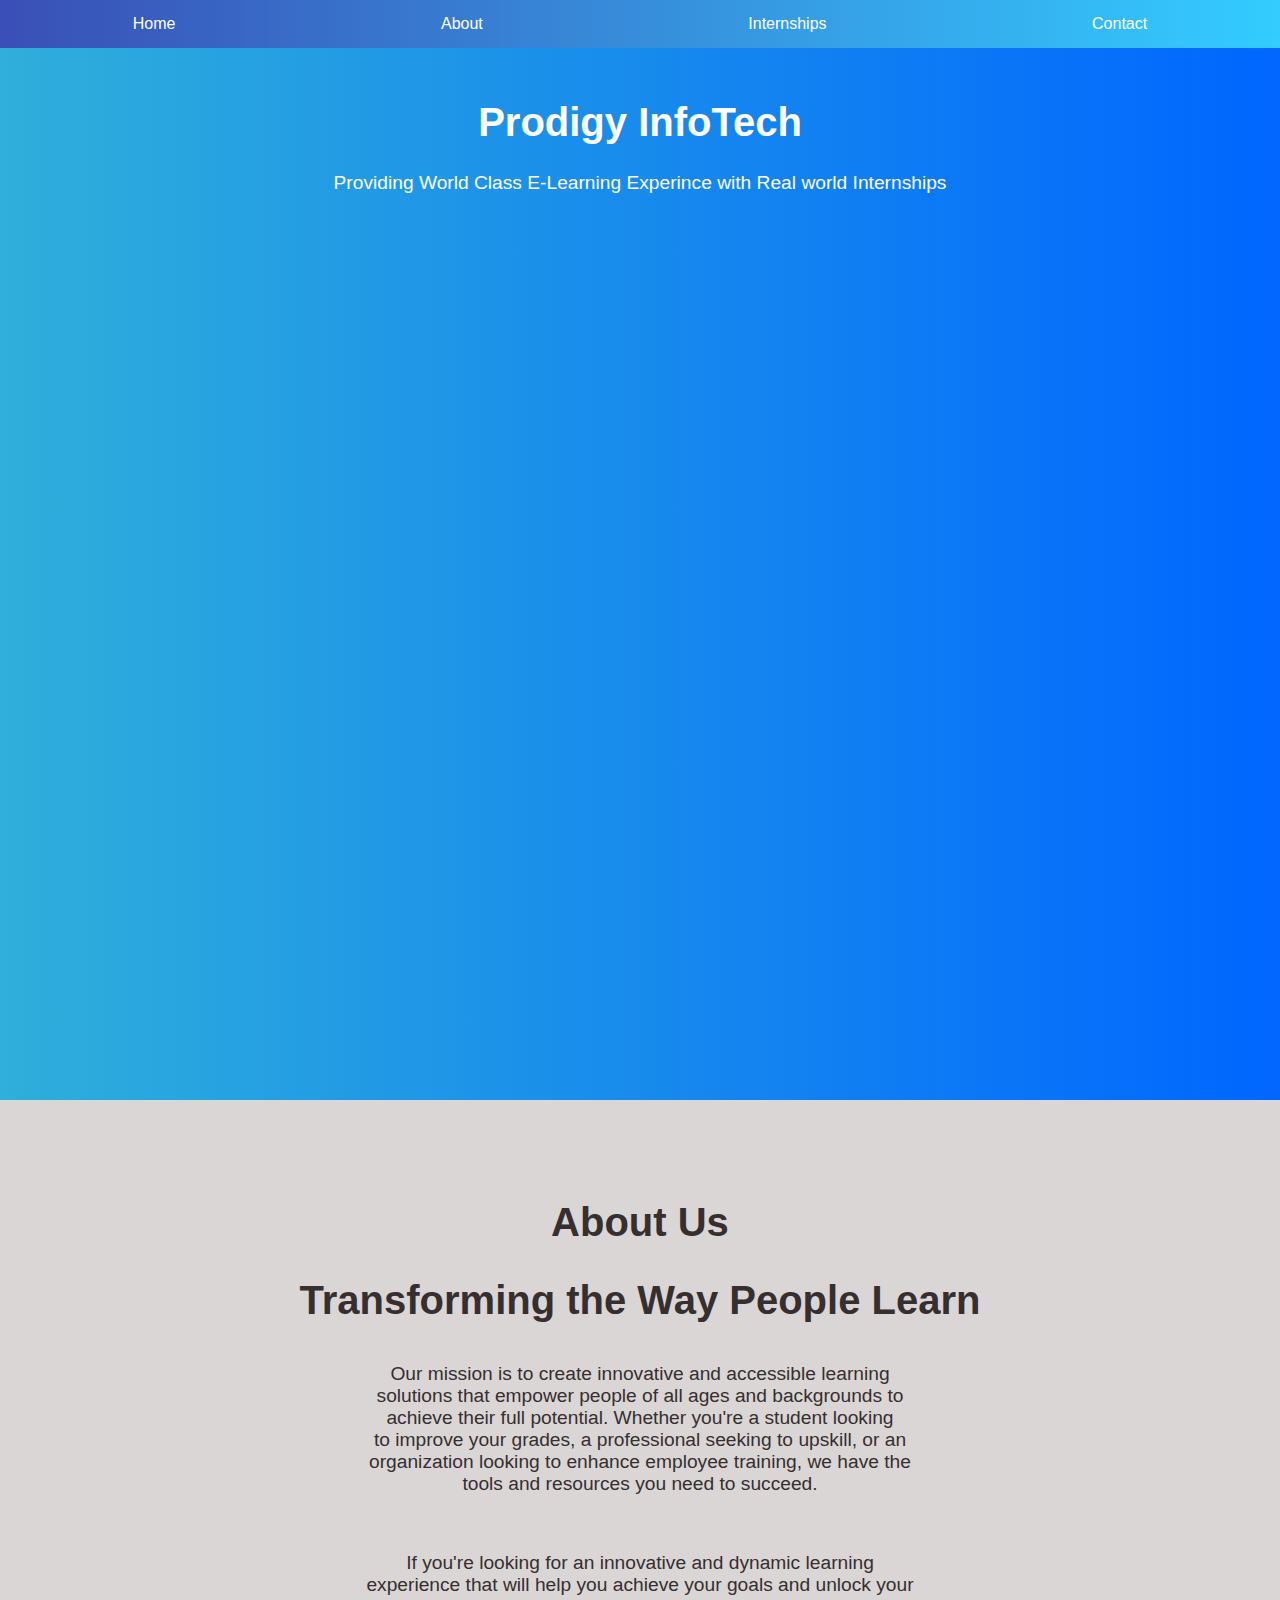
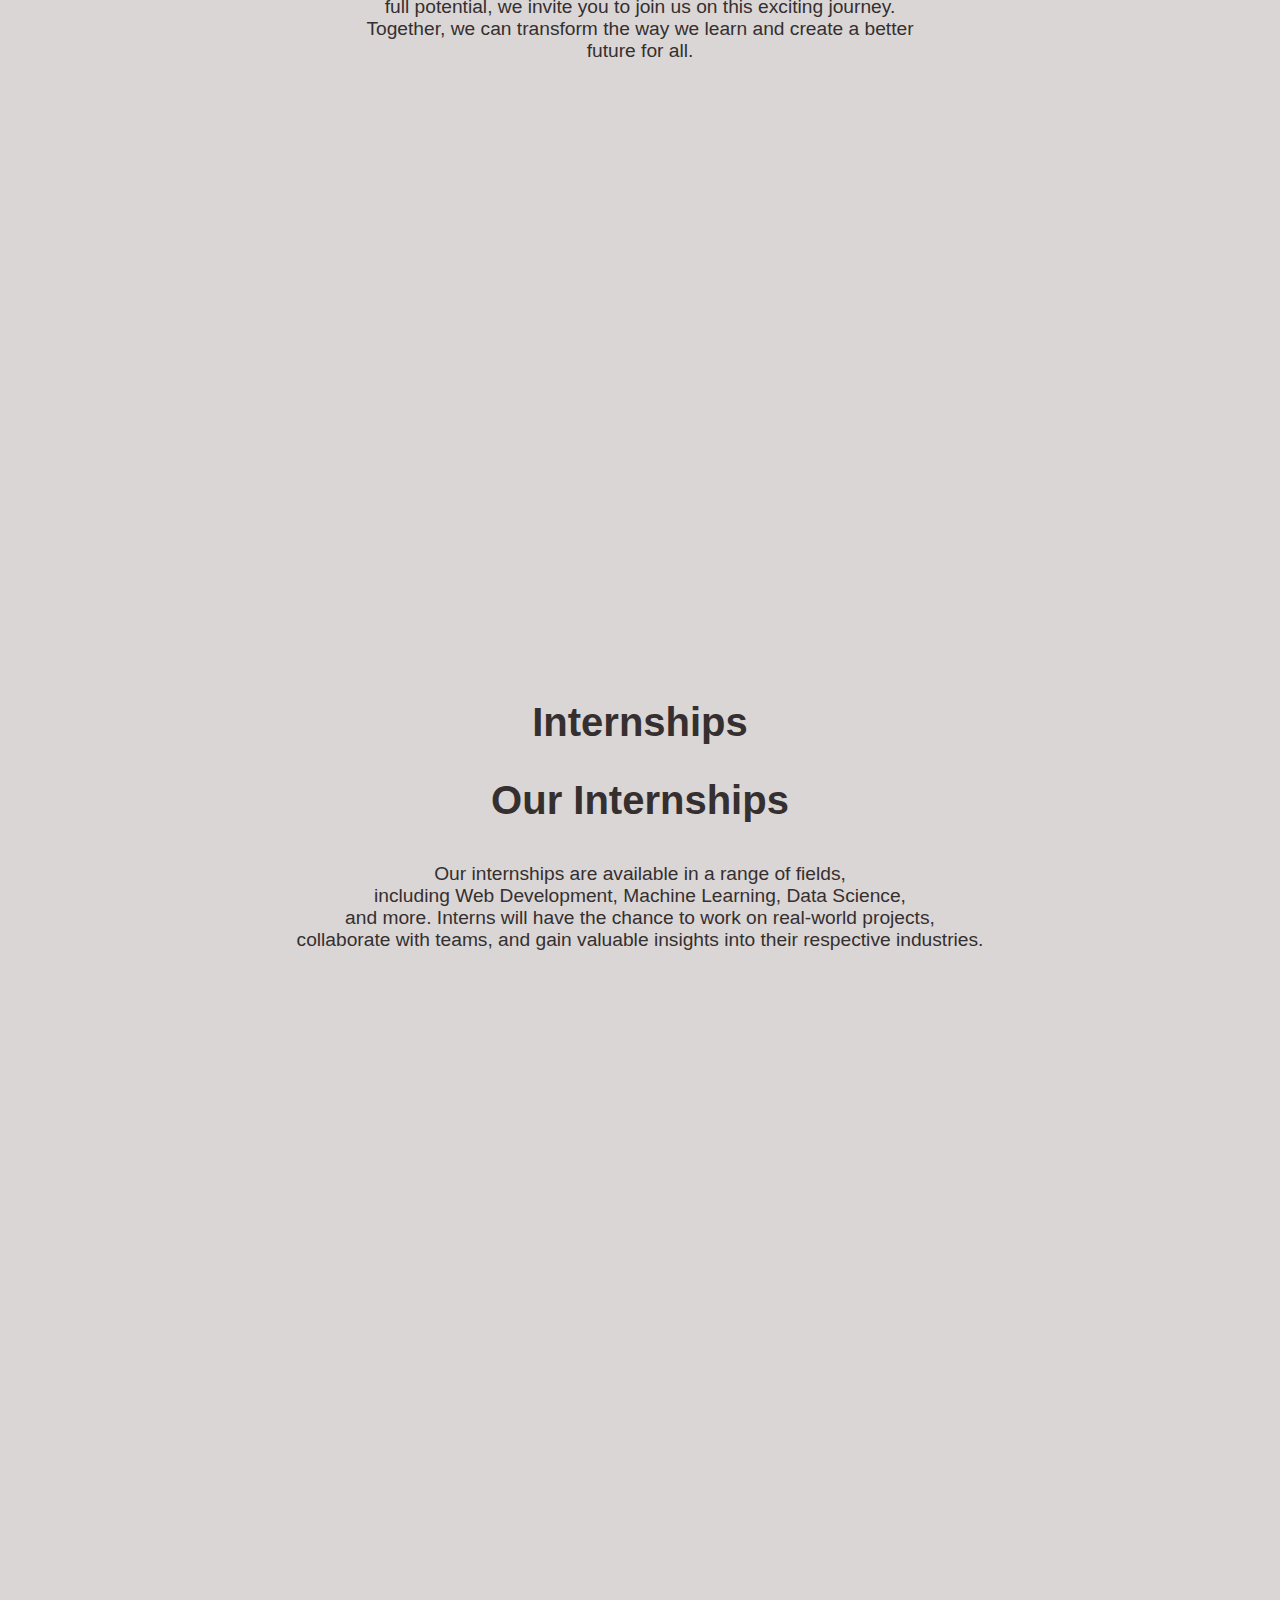
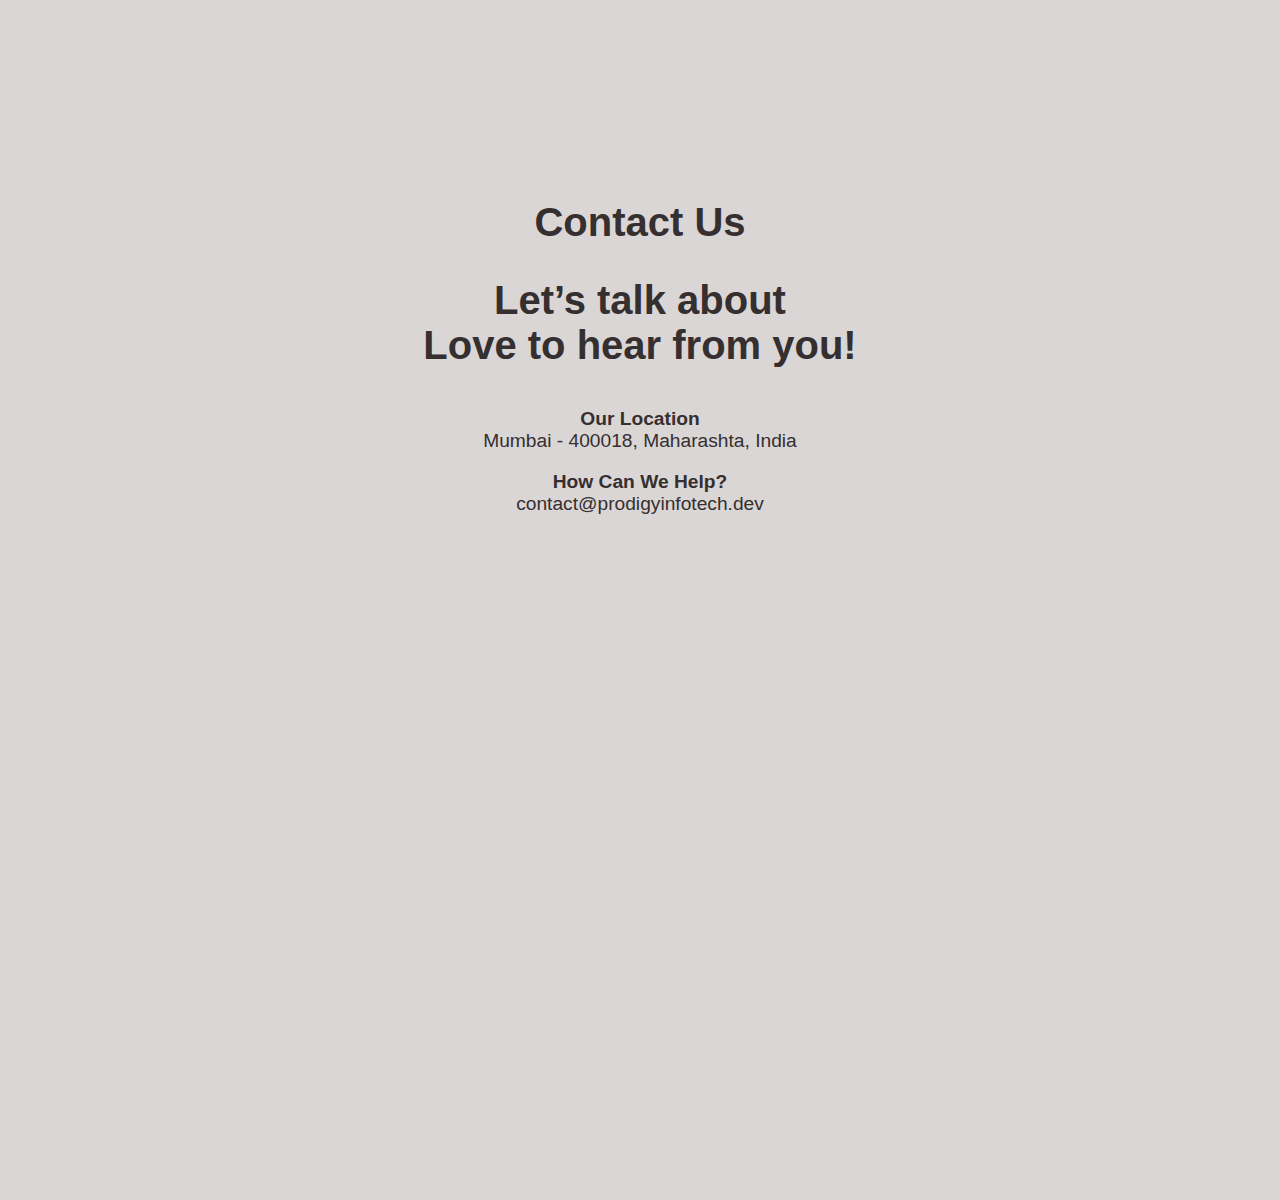
<file: WD-TASK1/index.html>
<!DOCTYPE html>
<html lang="en">
<head>
  <meta charset="UTF-8">
  <meta name="viewport" content="width=device-width, initial-scale=1.0">
  <title>Prodigy Infotech</title>
  <link rel="stylesheet" href="styles.css">
</head>
<body>
  <header>
    <nav id="navbar">
      <ul>
        <li><a href="#home">Home</a></li>
        <li><a href="#about">About</a></li>
        <li><a href="#internships">Internships</a></li>
        <li><a href="#contact">Contact</a></li>
      </ul>
    </nav>
  </header>
  
  <section id="home" class="section">
    <h1>Prodigy InfoTech</h1>
    <p>Providing World Class E-Learning Experince with Real world Internships

    </p>
  </section>
  
  <section id="about" class="section">
    <h2>About Us</h2>
    <h3>Transforming the Way People Learn</h3>
    <p>Our mission is to create innovative and accessible learning<br>
       solutions that empower people of all ages and backgrounds to<br>
       achieve their full potential. Whether you're a student looking<br>
       to improve your grades, a professional seeking to upskill, or an<br> 
       organization looking to enhance employee training, we have the<br>
        tools and resources you need to succeed.</p>
    <br>
    <p>If you're looking for an innovative and dynamic learning<br>
       experience that will help you achieve your goals and unlock your<br> 
       full potential, we invite you to join us on this exciting journey.<br> 
       Together, we can transform the way we learn and create a better<br>
       future for all.</p>
  </section>
  
  <section id="internships" class="section">
    <h2>Internships</h2>
    <h3>Our Internships</h3>
    <p>Our internships are available in a range of fields,<br>
       including Web Development, Machine Learning, Data Science,<br>
       and more. Interns will have the chance to work on real-world projects,<br>
       collaborate with teams, and gain valuable insights into their respective industries.</p>
  </section>
  
  <section id="contact" class="section">
    <h2>Contact Us</h2>
    <h3>Let’s talk about<br>
      Love to hear from you!</h3>
    <p><b>Our Location</b><br>
      Mumbai - 400018, Maharashta, India</p>
    <p><b>How Can We Help?</b><br>
      contact@prodigyinfotech.dev</p>

  </section>

  <script src="script.js"></script>
</body>
</html>
</file>
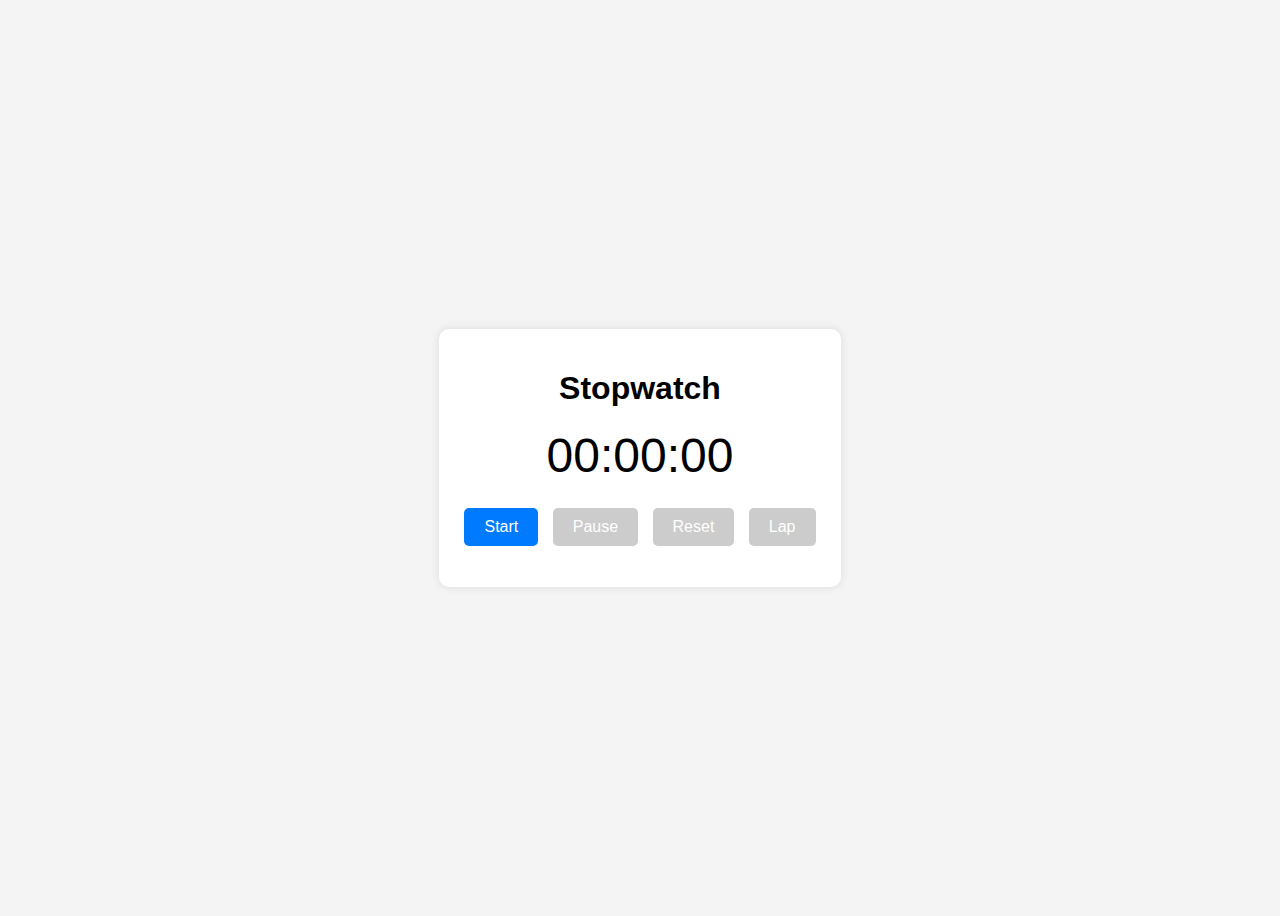
<file: WD-TASK2/index.html>
<!DOCTYPE html>
<html lang="en">
<head>
    <meta charset="UTF-8">
    <meta name="viewport" content="width=device-width, initial-scale=1.0">
    <title>Stopwatch</title>
    <link rel="stylesheet" href="styles.css">
</head>
<body>
    <div class="stopwatch">
        <h1>Stopwatch</h1>
        <div id="display">00:00:00</div>
        <button id="start">Start</button>
        <button id="pause">Pause</button>
        <button id="reset">Reset</button>
        <button id="lap">Lap</button>
        <ul id="laps"></ul>
    </div>
    <script src="script.js"></script>
</body>
</html>
</file>
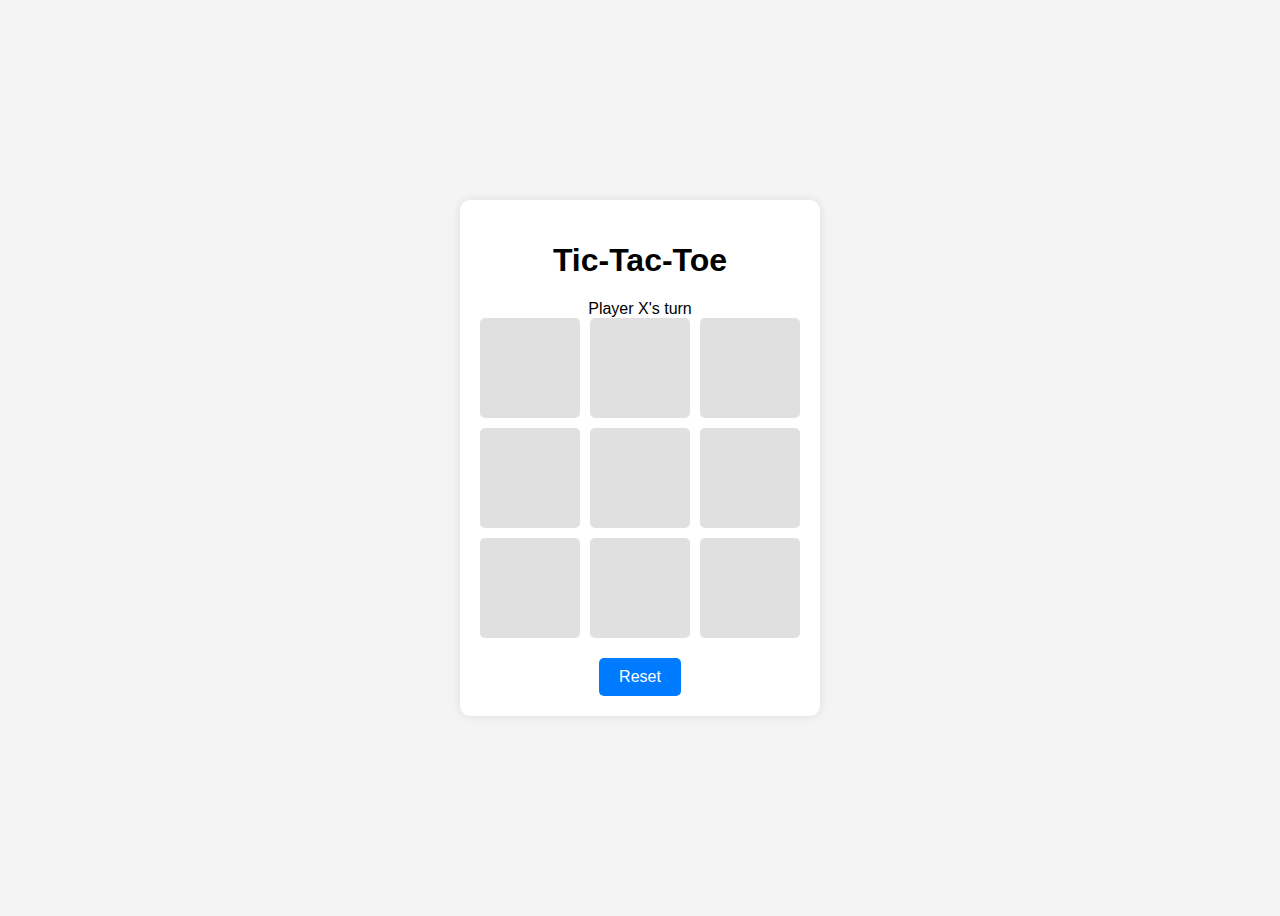
<file: WD-TASK3/index.html>
<!DOCTYPE html>
<html lang="en">
<head>
    <meta charset="UTF-8">
    <meta name="viewport" content="width=device-width, initial-scale=1.0">
    <title>Tic-Tac-Toe</title>
    <link rel="stylesheet" href="styles.css">
</head>
<body>
    <div class="tic-tac-toe">
        <h1>Tic-Tac-Toe</h1>
        <div id="game-status">Player X's turn</div>
        <div class="board">
            <div class="cell" data-index="0"></div>
            <div class="cell" data-index="1"></div>
            <div class="cell" data-index="2"></div>
            <div class="cell" data-index="3"></div>
            <div class="cell" data-index="4"></div>
            <div class="cell" data-index="5"></div>
            <div class="cell" data-index="6"></div>
            <div class="cell" data-index="7"></div>
            <div class="cell" data-index="8"></div>
        </div>
        <button id="reset">Reset</button>
    </div>
    <script src="script.js"></script>
</body>
</html>
</file>
<file: WD-TASK1/styles.css>
body, html {
    margin: 0;
    padding: 0;
    font-family: Arial, sans-serif;
  }
  
  header {
    position: fixed;
    width: 100%;
    top: 0;
    left: 0;
    background: linear-gradient(to right, #3a4fb7, #33ccff);
    z-index: 1000;
  }
  
  nav ul {
    list-style-type: none;
    margin: 0;
    padding: 0;
    display: flex;
    justify-content: space-around;
  }
  
  nav ul li {
    margin: 0;
  }
  
  nav ul li a {
    display: block;
    padding: 15px 20px;
    color: white;
    text-decoration: none;
    transition: background 0.3s, color 0.3s;
  }
  
  nav ul li a:hover {
    background: rgba(255, 255, 255, 0.3);
    color: #000;
  }
  
  .section {
    padding: 100px 20px;
    min-height: 100vh;
  }
  
  #home {
    background: linear-gradient(to right, #2fafda, #0066ff);
    color: white;
    text-align: center;
  }
  
  #about, #internships, #contact {
    background: #dad6d6;
    color: #352f2f;
    text-align: center;
  }
  
  h1, h2 ,h3{
    margin-top: 0;
    font-size: 2.5em;
    font-weight:700
  }
  
  p {
    font-size: 1.2em;
    font-weight: 500;
  }
</file>
<file: WD-TASK2/styles.css>
/* styles.css */

body {
    display: flex;
    justify-content: center;
    align-items: center;
    height: 100vh;
    background-color: #f4f4f4;
    font-family: Arial, sans-serif;
}

.stopwatch {
    background-color: white;
    padding: 20px;
    border-radius: 10px;
    box-shadow: 0 0 10px rgba(0, 0, 0, 0.1);
    text-align: center;
}

#display {
    font-size: 3rem;
    margin-bottom: 20px;
}

button {
    margin: 5px;
    padding: 10px 20px;
    font-size: 1rem;
    cursor: pointer;
    border: none;
    border-radius: 5px;
    background-color: #007bff;
    color: white;
}

button:disabled {
    background-color: #ccc;
}

#laps {
    list-style-type: none;
    padding: 0;
}

#laps li {
    background-color: #eee;
    margin: 5px 0;
    padding: 10px;
    border-radius: 5px;
}
</file>
<file: WD-TASK3/styles.css>
body {
    display: flex;
    justify-content: center;
    align-items: center;
    height: 100vh;
    background-color: #f4f4f4;
    font-family: Arial, sans-serif;
}

.tic-tac-toe {
    background-color: white;
    padding: 20px;
    border-radius: 10px;
    box-shadow: 0 0 10px rgba(0, 0, 0, 0.1);
    text-align: center;
}

.board {
    display: grid;
    grid-template-columns: repeat(3, 100px);
    gap: 10px;
    margin-bottom: 20px;
}

.cell {
    width: 100px;
    height: 100px;
    display: flex;
    justify-content: center;
    align-items: center;
    font-size: 2rem;
    background-color: #e0e0e0;
    cursor: pointer;
    border-radius: 5px;
}

.cell:hover {
    background-color: #d0d0d0;
}

button {
    padding: 10px 20px;
    font-size: 1rem;
    cursor: pointer;
    border: none;
    border-radius: 5px;
    background-color: #007bff;
    color: white;
}
</file>
